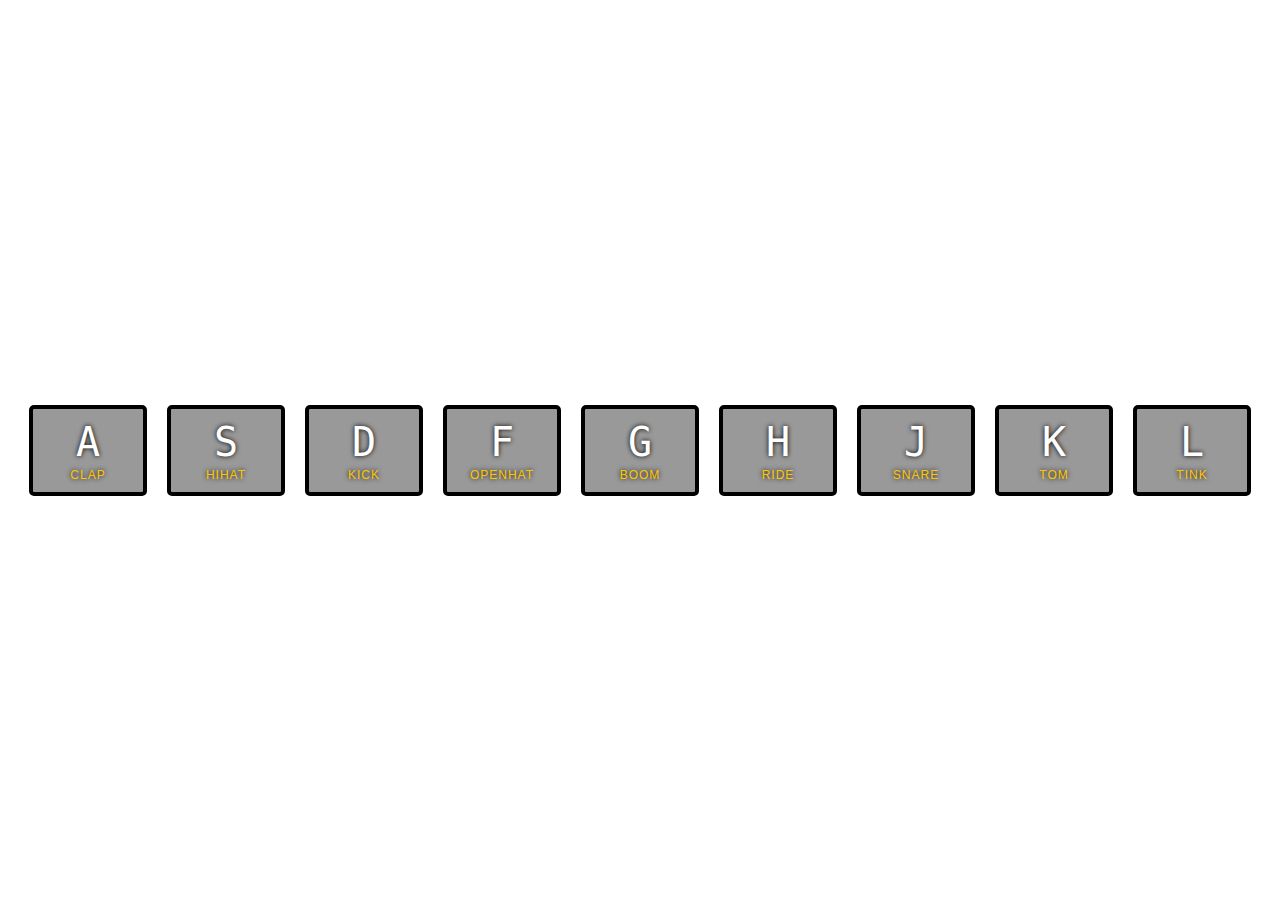
<file: 01-drumkit/index.html>
<!DOCTYPE html>
<html lang="en">

  <head>
    <meta charset="UTF-8">
    <title>JS Drum Kit</title>
    <link rel="stylesheet" href="style.css">
  </head>


  <body>


    <div class="keys">
      <div data-key="65" class="key">
        <kbd>A</kbd>
        <span class="sound">clap</span>
      </div>
      <div data-key="83" class="key">
        <kbd>S</kbd>
        <span class="sound">hihat</span>
      </div>
      <div data-key="68" class="key">
        <kbd>D</kbd>
        <span class="sound">kick</span>
      </div>
      <div data-key="70" class="key">
        <kbd>F</kbd>
        <span class="sound">openhat</span>
      </div>
      <div data-key="71" class="key">
        <kbd>G</kbd>
        <span class="sound">boom</span>
      </div>
      <div data-key="72" class="key">
        <kbd>H</kbd>
        <span class="sound">ride</span>
      </div>
      <div data-key="74" class="key">
        <kbd>J</kbd>
        <span class="sound">snare</span>
      </div>
      <div data-key="75" class="key">
        <kbd>K</kbd>
        <span class="sound">tom</span>
      </div>
      <div data-key="76" class="key">
        <kbd>L</kbd>
        <span class="sound">tink</span>
      </div>
    </div>

    <audio data-key="65" src="sounds/clap.wav"></audio>
    <audio data-key="83" src="sounds/hihat.wav"></audio>
    <audio data-key="68" src="sounds/kick.wav"></audio>
    <audio data-key="70" src="sounds/openhat.wav"></audio>
    <audio data-key="71" src="sounds/boom.wav"></audio>
    <audio data-key="72" src="sounds/ride.wav"></audio>
    <audio data-key="74" src="sounds/snare.wav"></audio>
    <audio data-key="75" src="sounds/tom.wav"></audio>
    <audio data-key="76" src="sounds/tink.wav"></audio>

  <script src="index.js"></script>


  </body>
</html>
</file>
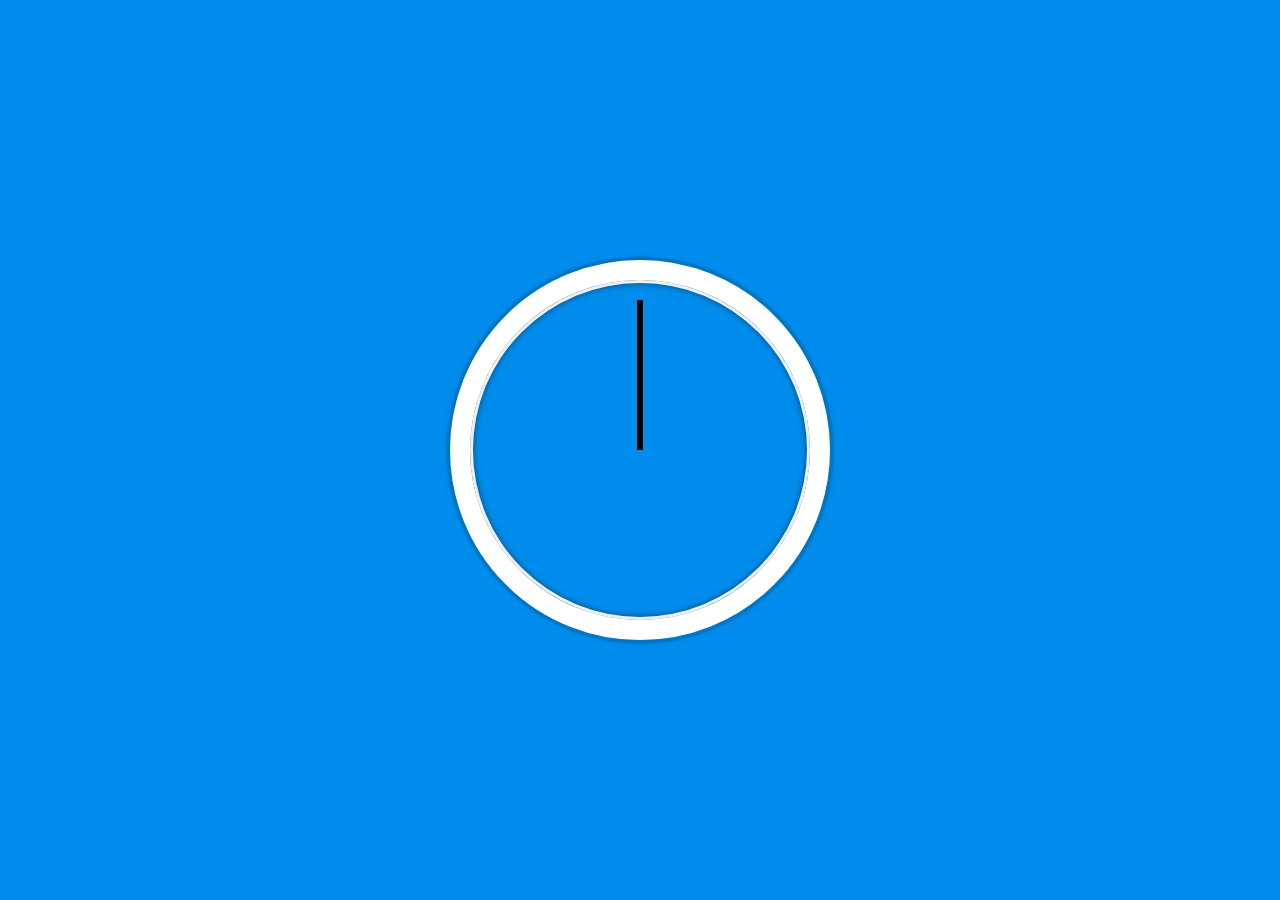
<file: 02-clock/index.html>
<!DOCTYPE html>
<html lang="en">
  <head>
    <meta charset="UTF-8">
    <link rel="stylesheet" href="style.css">
    <title>JS + CSS Clock</title>
  </head>
  <body>

    <div class="clock">
      <div class="clock-face">
        <div class="hand hour-hand"></div>
        <div class="hand min-hand"></div>
        <div class="hand second-hand"></div>
      </div>
    </div>

    <script src="index.js"></script>
  </body>
</html>
</file>
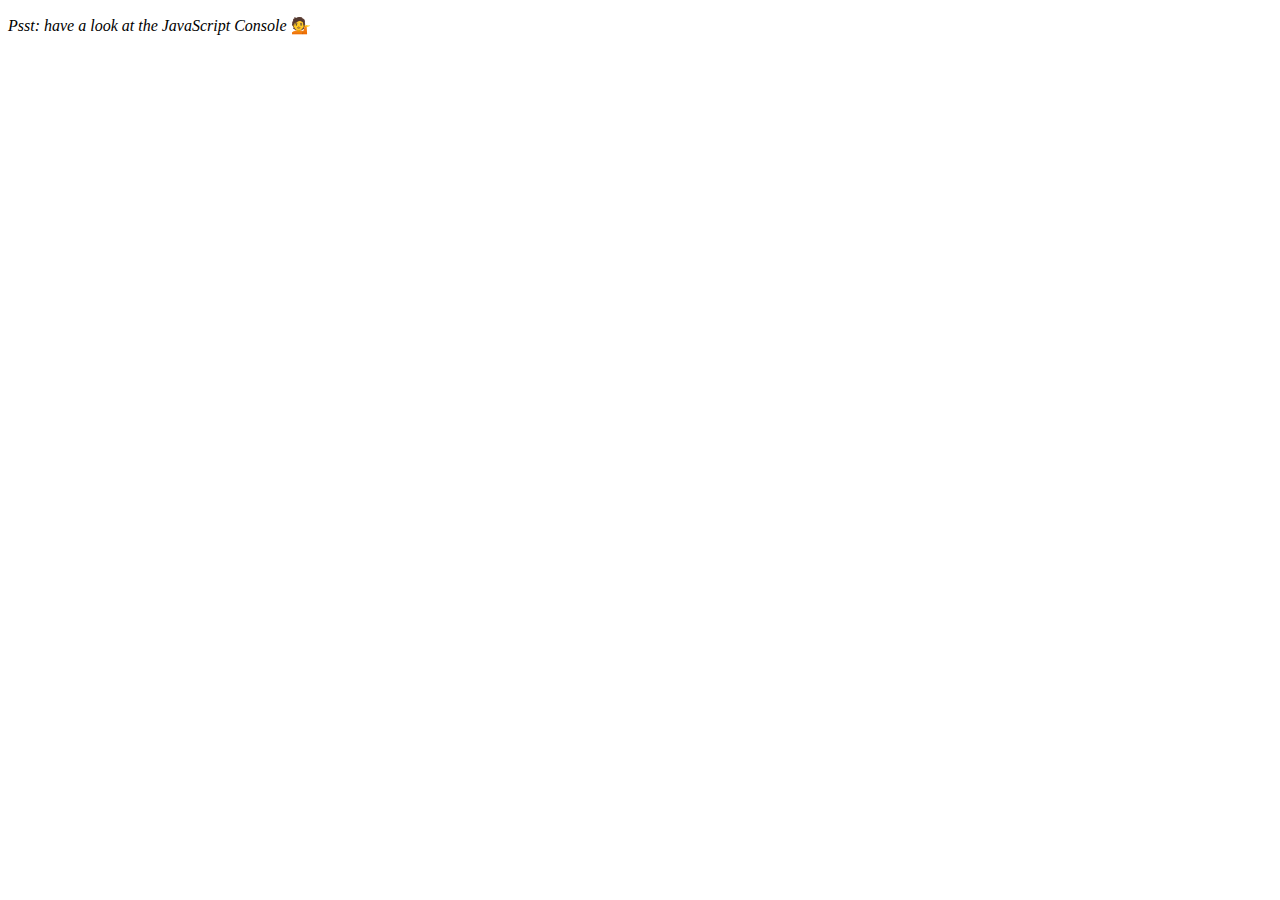
<file: 04-array-cardio-day-1/index.html>
<!DOCTYPE html>
<html lang="en">
  <head>
    <meta charset="UTF-8">
    <title>Array Cardio 💪</title>
    <script src="index.js"></script>
  </head>
  <body>
    <p><em>Psst: have a look at the JavaScript Console</em> 💁</p>
  </body>
</html>
</file>
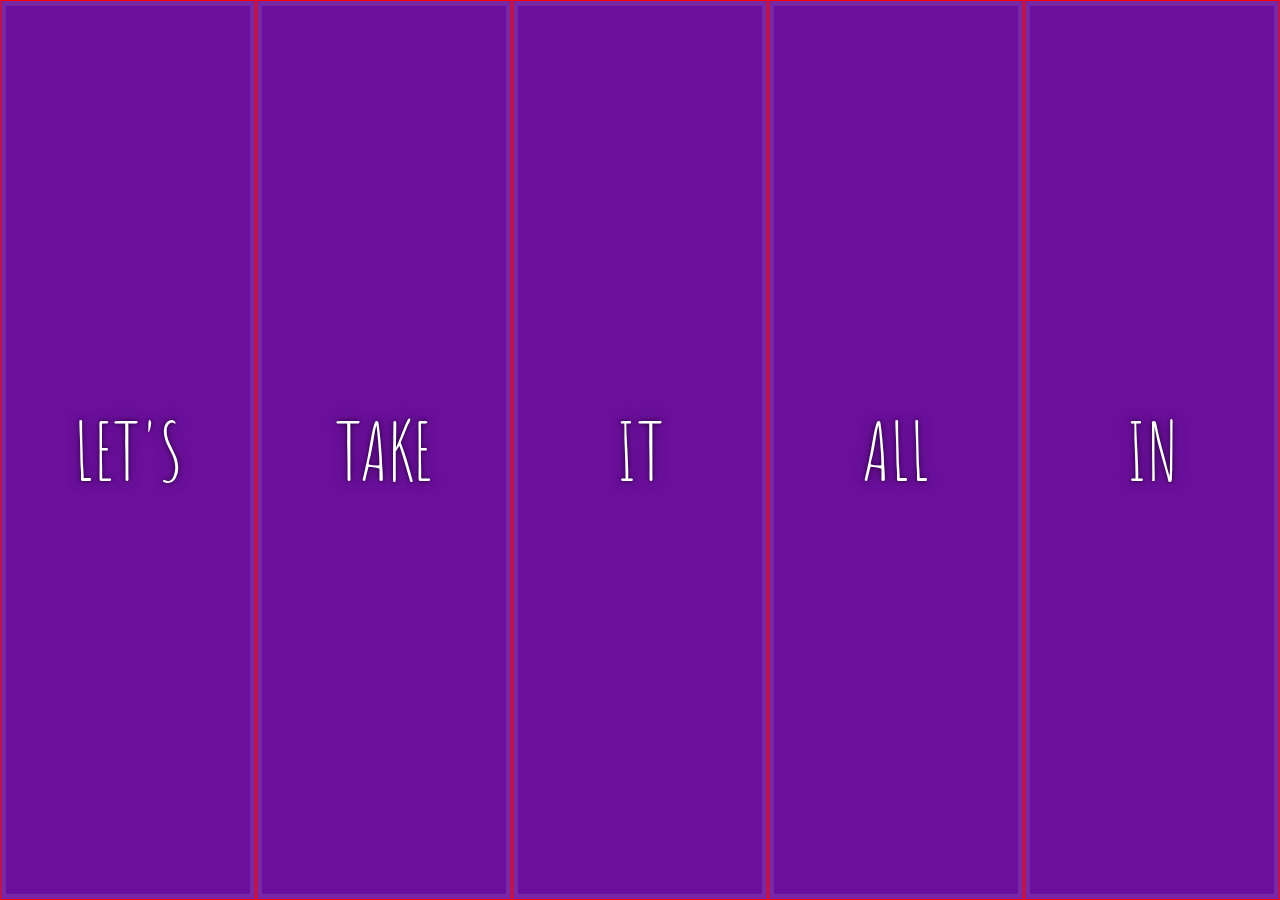
<file: 05-flex-panels-image-gallery/index.html>
<!DOCTYPE html>
<html lang="en">
  <head>
    <meta charset="UTF-8">
    <title>Flex Panels 💪</title>
    <link href='https://fonts.googleapis.com/css?family=Amatic+SC' rel='stylesheet' type='text/css'>
    <link rel="stylesheet" href="style.css">
    <script src="index.js" defer></script>
  </head>
  <body>
    <div class="panels">
      <div class="panel panel1">
        <p>Hey</p>
        <p>Let's</p>
        <p>Dance</p>
      </div>
      <div class="panel panel2">
        <p>Give</p>
        <p>Take</p>
        <p>Receive</p>
      </div>
      <div class="panel panel3">
        <p>Experience</p>
        <p>It</p>
        <p>Today</p>
      </div>
      <div class="panel panel4">
        <p>Give</p>
        <p>All</p>
        <p>You can</p>
      </div>
      <div class="panel panel5">
        <p>Life</p>
        <p>In</p>
        <p>Motion</p>
      </div>
    </div>
  </body>
</html>
</file>
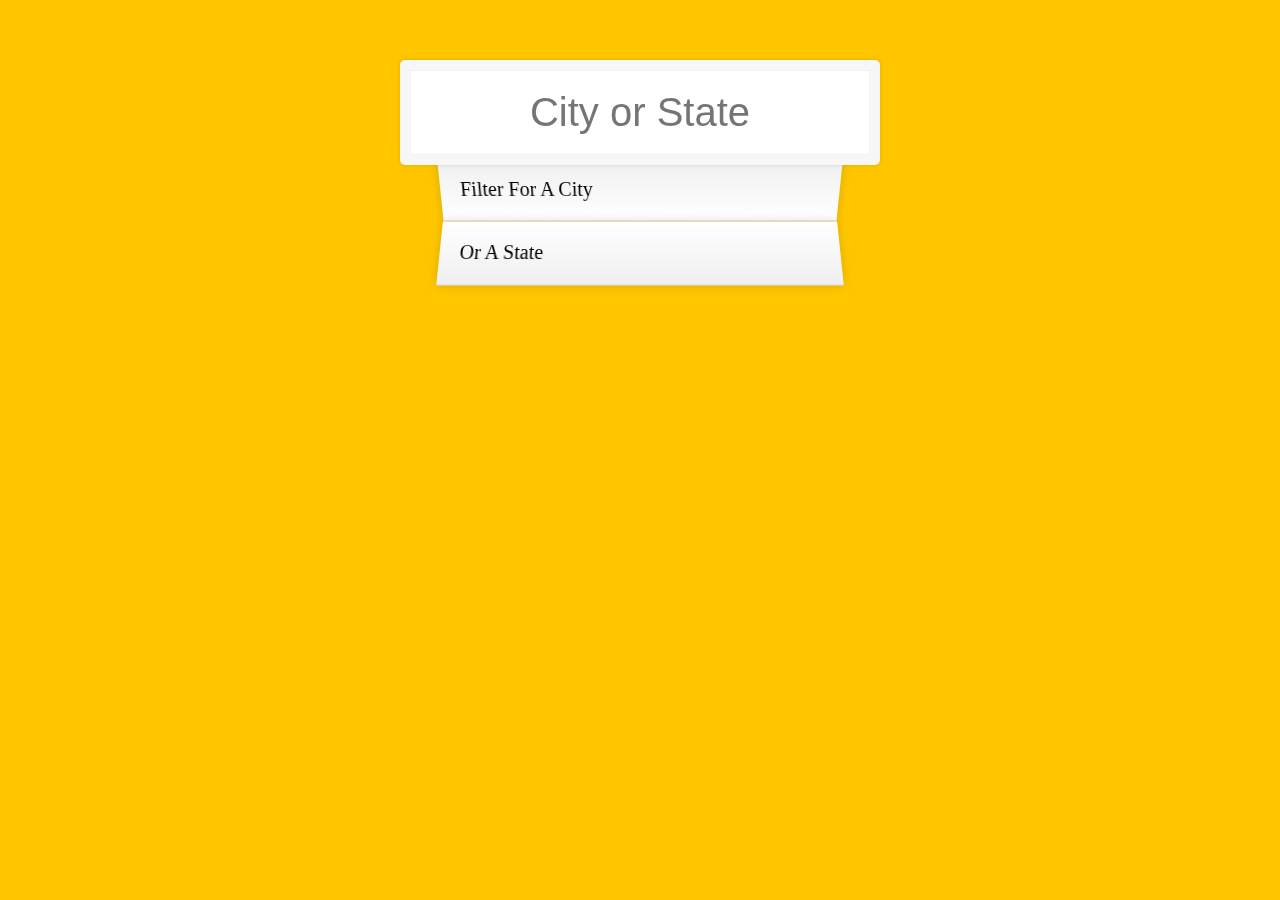
<file: 06-ajax-type-ahead/index.html>
<!DOCTYPE html>
<html lang="en">
  <head>
    <meta charset="UTF-8">
    <title>Type Ahead 👀</title>
    <link rel="stylesheet" href="style.css">
    <script src="index.js" defer></script>
  </head>
  <body>

    <form class="search-form">
      <input type="text" class="search" placeholder="City or State">
      <ul class="suggestions">
        <li>Filter for a city</li>
        <li>or a state</li>
      </ul>
    </form>

  </body>
</html>
</file>
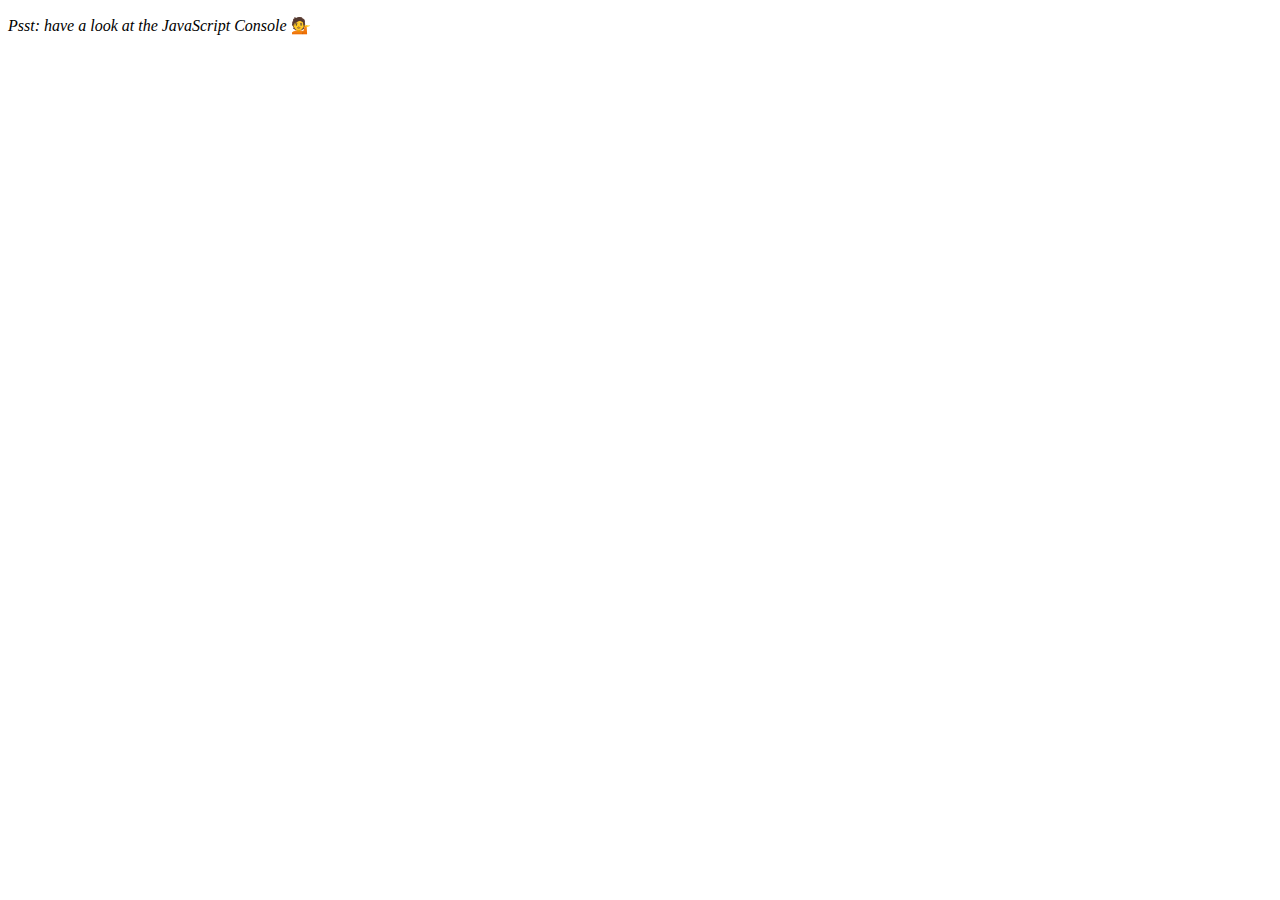
<file: 07-array-cardio-day-2/index.html>
<!DOCTYPE html>
<html lang="en">
<head>
  <meta charset="UTF-8">
  <title>Array Cardio 💪💪</title>
  <script src="index.js"></script>
</head>
<body>
  <p><em>Psst: have a look at the JavaScript Console</em> 💁</p>
  <script>

  </script>
</body>
</html>
</file>
<file: 01-drumkit/style.css>
html {
  font-size: 10px;
  background: url(https://i.imgur.com/b9r5sEL.jpg) bottom center;
  background-size: cover;
}

body,html {
  margin: 0;
  padding: 0;
  font-family: sans-serif;
}

.keys {
  display: flex;
  flex: 1;
  min-height: 100vh;
  align-items: center;
  justify-content: center;
}

.key {
  border: .4rem solid black;
  border-radius: .5rem;
  margin: 1rem;
  font-size: 1.5rem;
  padding: 1rem .5rem;
  transition: all .07s ease;
  width: 10rem;
  text-align: center;
  color: white;
  background: rgba(0,0,0,0.4);
  text-shadow: 0 0 .5rem black;
}

.playing {
  transform: scale(1.1);
  border-color: #ffc600;
  box-shadow: 0 0 1rem #ffc600;
}

kbd {
  display: block;
  font-size: 4rem;
}

.sound {
  font-size: 1.2rem;
  text-transform: uppercase;
  letter-spacing: .1rem;
  color: #ffc600;
}
</file>
<file: 02-clock/style.css>
html {
  background: #018DED url(https://unsplash.it/1500/1000?image=881&blur=5);
  background-size: cover;
  font-family: 'helvetica neue';
  text-align: center;
  font-size: 10px;
}

body {
  margin: 0;
  font-size: 2rem;
  display: flex;
  flex: 1;
  min-height: 100vh;
  align-items: center;
}

.clock {
  width: 30rem;
  height: 30rem;
  border: 20px solid white;
  border-radius: 50%;
  margin: 50px auto;
  position: relative;
  padding: 2rem;
  box-shadow:
    0 0 0 4px rgba(0,0,0,0.1),
    inset 0 0 0 3px #EFEFEF,
    inset 0 0 10px black,
    0 0 10px rgba(0,0,0,0.2);
}

.clock-face {
  position: relative;
  width: 100%;
  height: 100%;
  transform: translateY(-3px); /* account for the height of the clock hands */
}

.hand {
  width: 50%;
  height: 6px;
  background: black;
  position: absolute;
  top: 50%;
  transform-origin: 100%;
  transform: rotate(90deg);
  transition: all 0.05s;
  transition-timing-function: cubic-bezier(0.1, 2.7, 0.58, 1);
}
</file>
<file: 05-flex-panels-image-gallery/style.css>
html {
  box-sizing: border-box;
  background: #ffc600;
  font-family: 'helvetica neue';
  font-size: 20px;
  font-weight: 200;
}

body {
  margin: 0;
}

*, *:before, *:after {
  box-sizing: inherit;
}

.panels {
  min-height: 100vh;
  overflow: hidden;
  display: flex;
}

.panel {
  background: #6B0F9C;
  box-shadow: inset 0 0 0 5px rgba(255,255,255,0.1);
  color: white;
  text-align: center;
  align-items: center;
  /* Safari transitionend event.propertyName === flex */
  /* Chrome + FF transitionend event.propertyName === flex-grow */
  transition:
    font-size 0.7s cubic-bezier(0.61,-0.19, 0.7,-0.11),
    flex 0.7s cubic-bezier(0.61,-0.19, 0.7,-0.11),
    background 0.2s;
  font-size: 20px;
  background-size: cover;
  background-position: center;
  border: 1px solid red;
  flex: 1;
  justify-content: center;
  align-items: center;
  display: flex;
  flex-direction: column;
}

.panel1 { background-image:url(https://source.unsplash.com/gYl-UtwNg_I/1500x1500); }
.panel2 { background-image:url(https://source.unsplash.com/rFKUFzjPYiQ/1500x1500); }
.panel3 { background-image:url(https://images.unsplash.com/photo-1465188162913-8fb5709d6d57?ixlib=rb-0.3.5&q=80&fm=jpg&crop=faces&cs=tinysrgb&w=1500&h=1500&fit=crop&s=967e8a713a4e395260793fc8c802901d); }
.panel4 { background-image:url(https://source.unsplash.com/ITjiVXcwVng/1500x1500); }
.panel5 { background-image:url(https://source.unsplash.com/3MNzGlQM7qs/1500x1500); }

/* Flex Items */
.panel > * {
  margin: 0;
  width: 100%;
  transition: transform 0.5s;
  flex: 1 0 auto;
  display: flex;
  justify-content: center;
  align-items: center;
}

.panel > *:first-child { transform: translateY(-100%); }
.panel.open-active > *:first-child { transform: translateY(0); }
.panel > *:last-child { transform: translateY(100%); }
.panel.open-active > *:last-child { transform: translateY(0); }

.panel p {
  text-transform: uppercase;
  font-family: 'Amatic SC', cursive;
  text-shadow: 0 0 4px rgba(0, 0, 0, 0.72), 0 0 14px rgba(0, 0, 0, 0.45);
  font-size: 2em;
}

.panel p:nth-child(2) {
  font-size: 4em;
}

.panel.open {
  flex: 5;
  font-size: 40px;
}
</file>
<file: 06-ajax-type-ahead/style.css>
html {
  box-sizing: border-box;
  background: #ffc600;
  font-family: 'helvetica neue';
  font-size: 20px;
  font-weight: 200;
}

*, *:before, *:after {
  box-sizing: inherit;
}

input {
  width: 100%;
  padding: 20px;
}

.search-form {
  max-width: 400px;
  margin: 50px auto;
}

input.search {
  margin: 0;
  text-align: center;
  outline: 0;
  border: 10px solid #F7F7F7;
  width: 120%;
  left: -10%;
  position: relative;
  top: 10px;
  z-index: 2;
  border-radius: 5px;
  font-size: 40px;
  box-shadow: 0 0 5px rgba(0, 0, 0, 0.12), inset 0 0 2px rgba(0, 0, 0, 0.19);
}

.suggestions {
  margin: 0;
  padding: 0;
  position: relative;
  /*perspective: 20px;*/
}

.suggestions li {
  background: white;
  list-style: none;
  border-bottom: 1px solid #D8D8D8;
  box-shadow: 0 0 10px rgba(0, 0, 0, 0.14);
  margin: 0;
  padding: 20px;
  transition: background 0.2s;
  display: flex;
  justify-content: space-between;
  text-transform: capitalize;
}

.suggestions li:nth-child(even) {
  transform: perspective(100px) rotateX(3deg) translateY(2px) scale(1.001);
  background: linear-gradient(to bottom,  #ffffff 0%,#EFEFEF 100%);
}

.suggestions li:nth-child(odd) {
  transform: perspective(100px) rotateX(-3deg) translateY(3px);
  background: linear-gradient(to top,  #ffffff 0%,#EFEFEF 100%);
}

span.population {
  font-size: 15px;
}

.hl {
  background: #ffc600;
}
</file>
